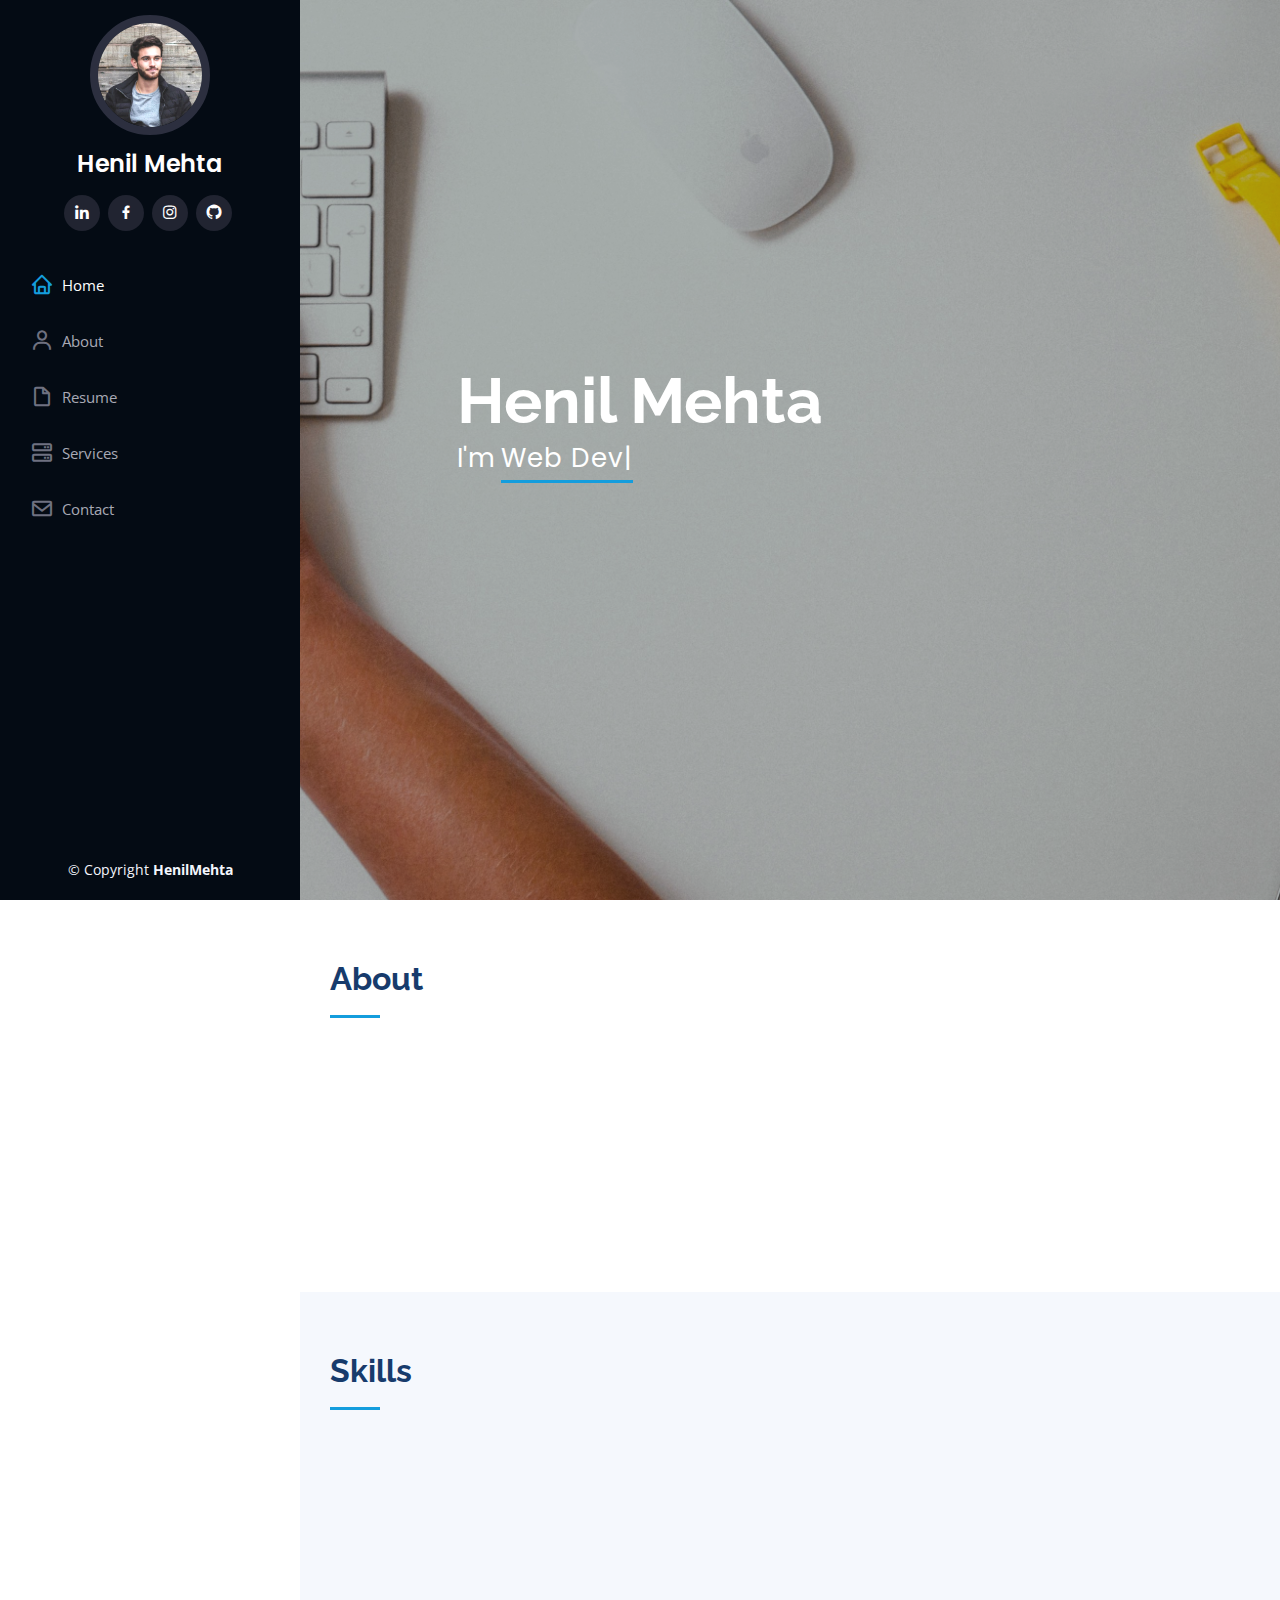
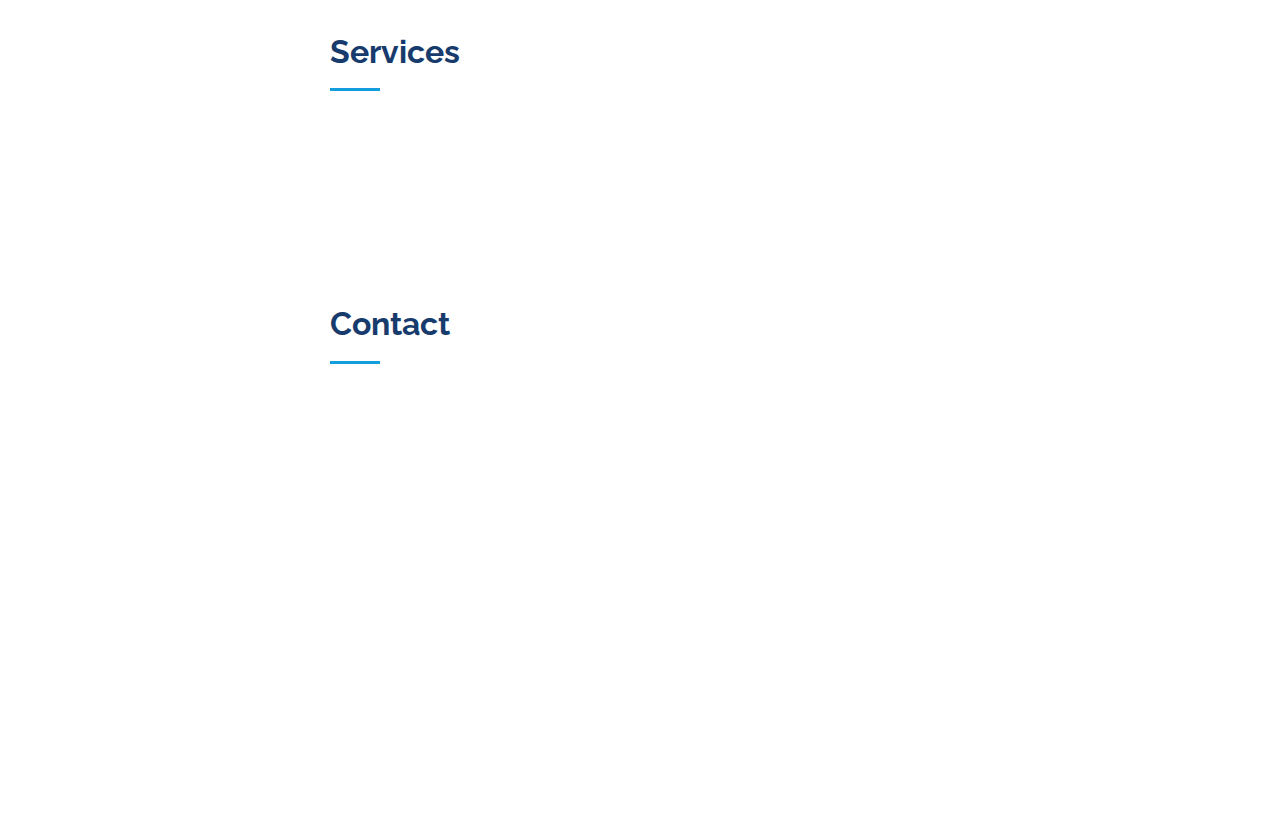
<file: index.html>
<!DOCTYPE html>
<html lang="en">

<head>
  <meta charset="utf-8">
  <meta content="width=device-width, initial-scale=1.0" name="viewport">

  <title>Henil Portfolio</title>
  <meta content="" name="description">
  <meta content="" name="keywords">

  <!-- Favicons -->
  <link href="assets/img/favicon.png" rel="icon">
  <link href="assets/img/apple-touch-icon.png" rel="apple-touch-icon">

  <!-- Google Fonts -->
  <link href="https://fonts.googleapis.com/css?family=Open+Sans:300,300i,400,400i,600,600i,700,700i|Raleway:300,300i,400,400i,500,500i,600,600i,700,700i|Poppins:300,300i,400,400i,500,500i,600,600i,700,700i" rel="stylesheet">

  <!-- Vendor CSS Files -->
  <link href="assets/vendor/aos/aos.css" rel="stylesheet">
  <link href="assets/vendor/bootstrap/css/bootstrap.min.css" rel="stylesheet">
  <link href="assets/vendor/bootstrap-icons/bootstrap-icons.css" rel="stylesheet">
  <link href="assets/vendor/boxicons/css/boxicons.min.css" rel="stylesheet">
  <link href="assets/vendor/glightbox/css/glightbox.min.css" rel="stylesheet">
  <link href="assets/vendor/swiper/swiper-bundle.min.css" rel="stylesheet">

  <!-- Template Main CSS File -->
  <link href="assets/css/style.css" rel="stylesheet">

</head>

<body>

  <!-- ======= Mobile nav toggle button ======= -->
  <i class="bi bi-list mobile-nav-toggle d-xl-none"></i>

  <!-- ======= Header ======= -->
  <header id="header">
    <div class="d-flex flex-column">

      <div class="profile">
        <img src="assets/img/profile-img.jpg" alt="" class="img-fluid rounded-circle">
        <h1 class="text-light"><a href="index.html">Henil Mehta</a></h1>
        <div class="social-links mt-3 text-center">
          <a href="https://www.linkedin.com/in/henil-mehta-63ab06256?utm_source=share&utm_campaign=share_via&utm_content=profile&utm_medium=android_app" class="twitter"><i class="bx bxl-linkedin"></i></a>
          <a href="https://www.facebook.com/permalink.php?story_fbid=pfbid0zYm7WnLJxuKzDAGWfai3EgJFTbxpmo1c9wgiQ1UhANWWCCb4hGRfzmG9ApjAAi3ul&id=100069617181803" class="facebook"><i class="bx bxl-facebook"></i></a>
          <a href="https://www.instagram.com/henillmehta?igsh=MWo3dXd5aDJ4aWljYw==" class="instagram"><i class="bx bxl-instagram"></i></a>
          <a href="https://github.com/henixmehta" class="google-plus"><i class="bx bxl-github"></i></a>
        </div>
      </div>

      <nav id="navbar" class="nav-menu navbar">
        <ul>
          <li><a href="#hero" class="nav-link scrollto active"><i class="bx bx-home"></i> <span>Home</span></a></li>
          <li><a href="#about" class="nav-link scrollto"><i class="bx bx-user"></i> <span>About</span></a></li>
          <li><a href="#resume" class="nav-link scrollto"><i class="bx bx-file-blank"></i> <span>Resume</span></a></li>
          <li><a href="#services" class="nav-link scrollto"><i class="bx bx-server"></i> <span>Services</span></a></li>
          <li><a href="#contact" class="nav-link scrollto"><i class="bx bx-envelope"></i> <span>Contact</span></a></li>
        </ul>
      </nav><!-- .nav-menu -->
    </div>
  </header><!-- End Header -->

  <!-- ======= Hero Section ======= -->
  <section id="hero" class="d-flex flex-column justify-content-center align-items-center">
    <div class="hero-container" data-aos="fade-in">
      <h1>Henil Mehta</h1>
      <p>I'm <span class="typed" data-typed-items="Web Developer,Backend Developer "></span></p>
    </div>
  </section><!-- End Hero -->

  <main id="main">

    <!-- ======= About Section ======= -->
    <section id="about" class="about">
      <div class="container">

        <div class="section-title">
          <h2>About</h2>
        </div>

        <div class="row">
          <div class="col-lg-4" data-aos="fade-right">
            <img src="assets/img/p1.jpg" class="img-fluid" alt="">
          </div>
          <div class="col-lg-8 pt-4 pt-lg-0 content" data-aos="fade-left">
            <h3>Backend Developer &amp; Web Developer.</h3>
            <p class="fst-italic">
        
            </p>
            <div class="row">
              <div class="col-lg-6">
                <ul>
                  <li><i class="bi bi-chevron-right"></i> <strong>Birthday:</strong> <span>3 March 2004</span></li>
                  <li><i class="bi bi-chevron-right"></i> <strong>Phone:</strong> <span>+91 97242 91053</span></li>
                  <li><i class="bi bi-chevron-right"></i> <strong>City:</strong> <span>Katargam, surat</span></li>
                </ul>
              </div>
              <div class="col-lg-6">
                <ul>
                  <li><i class="bi bi-chevron-right"></i> <strong>Age:</strong> <span>21</span></li>
                  <li><i class="bi bi-chevron-right"></i> <strong>Degree:</strong> <span>Bachelor</span></li>
                  <li><i class="bi bi-chevron-right"></i> <strong>Email:</strong> <span>henilmehta5@gmail.com
                  </span></li>
                </ul>
              </div>
            </div>
            <p>
            </p>
          </div>
        </div>
      </div>
    </section><!-- End About Section -->

    <!-- ======= Facts Section ======= -->
    <!-- <section id="facts" class="facts">
      <div class="container">

        <div class="section-title">
          <h2>Facts</h2>
          <p>Magnam dolores commodi suscipit. Necessitatibus eius consequatur ex aliquid fuga eum quidem. Sit sint consectetur velit. Quisquam quos quisquam cupiditate. Et nemo qui impedit suscipit alias ea. Quia fugiat sit in iste officiis commodi quidem hic quas.</p>
        </div>

        <div class="row no-gutters">

          <div class="col-lg-3 col-md-6 d-md-flex align-items-md-stretch" data-aos="fade-up">
            <div class="count-box">
              <i class="bi bi-emoji-smile"></i>
              <span data-purecounter-start="0" data-purecounter-end="232" data-purecounter-duration="1" class="purecounter"></span>
              <p><strong>Happy Clients</strong> consequuntur quae</p>
            </div>
          </div>

          <div class="col-lg-3 col-md-6 d-md-flex align-items-md-stretch" data-aos="fade-up" data-aos-delay="100">
            <div class="count-box">
              <i class="bi bi-journal-richtext"></i>
              <span data-purecounter-start="0" data-purecounter-end="521" data-purecounter-duration="1" class="purecounter"></span>
              <p><strong>Projects</strong> adipisci atque cum quia aut</p>
            </div>
          </div>

          <div class="col-lg-3 col-md-6 d-md-flex align-items-md-stretch" data-aos="fade-up" data-aos-delay="200">
            <div class="count-box">
              <i class="bi bi-headset"></i>
              <span data-purecounter-start="0" data-purecounter-end="1453" data-purecounter-duration="1" class="purecounter"></span>
              <p><strong>Hours Of Support</strong> aut commodi quaerat</p>
            </div>
          </div>

          <div class="col-lg-3 col-md-6 d-md-flex align-items-md-stretch" data-aos="fade-up" data-aos-delay="300">
            <div class="count-box">
              <i class="bi bi-people"></i>
              <span data-purecounter-start="0" data-purecounter-end="32" data-purecounter-duration="1" class="purecounter"></span>
              <p><strong>Hard Workers</strong> rerum asperiores dolor</p>
            </div>
          </div>

        </div>

      </div>
    </section>End Facts Section -->

    <!-- ======= Skills Section ======= -->
    <section id="skills" class="skills section-bg">
      <div class="container">

        <div class="section-title">
          <h2>Skills</h2>
          <p></p>
        </div>

        <div class="row skills-content">

          <div class="col-lg-6" data-aos="fade-up">

            <div class="progress">
              <span class="skill">HTML <i class="val">100%</i></span>
              <div class="progress-bar-wrap">
                <div class="progress-bar" role="progressbar" aria-valuenow="100" aria-valuemin="0" aria-valuemax="100"></div>
              </div>
            </div>

            <div class="progress">
              <span class="skill">CSS <i class="val">90%</i></span>
              <div class="progress-bar-wrap">
                <div class="progress-bar" role="progressbar" aria-valuenow="90" aria-valuemin="0" aria-valuemax="100"></div>
              </div>
            </div>

            <div class="progress">
              <span class="skill">JavaScript <i class="val">75%</i></span>
              <div class="progress-bar-wrap">
                <div class="progress-bar" role="progressbar" aria-valuenow="75" aria-valuemin="0" aria-valuemax="100"></div>
              </div>
            </div>
          </div>

          <div class="col-lg-6" data-aos="fade-up" data-aos-delay="100">

            <div class="progress">
              <span class="skill">PHP <i class="val">80%</i></span>
              <div class="progress-bar-wrap">
                <div class="progress-bar" role="progressbar" aria-valuenow="80" aria-valuemin="0" aria-valuemax="100"></div>
              </div>
            </div>

            <div class="progress">
              <span class="skill">Laravel <i class="val">90%</i></span>
              <div class="progress-bar-wrap">
                <div class="progress-bar" role="progressbar" aria-valuenow="90" aria-valuemin="0" aria-valuemax="100"></div>
              </div>
            </div>
        </div>
      </div>
    </section>
    <!-- End Skills Section -->

    <!-- ======= Resume Section ======= -->
    <section id="resume" class="resume">
      <div class="container">

        <div class="section-title">
          <h2>Resume</h2>
        </div>

        <div class="row">
          <div class="col-lg-6" data-aos="fade-up">
            <h3 class="resume-title">Sumary</h3>
            <div class="resume-item pb-0">
              <h4>Henil Mehta</h4>
              <p></p>
              <ul>
                <li>Katargam, surat</li>
                <li>(972) 429-1053  </li>
                <li>henilmehta5@gmail.com</li>
              </ul>
            </div>

            <h3 class="resume-title">Education</h3>
              <div class="resume-item">
              <h4>Bachelor of Computer Applications</h4>
              <h6>Chaganbhai Balabhai Patel Computer College</h6>
              <h5>June-2021 April 2024</h5>
              <p><em>SGPA : 8.26</em></p>
              <p></p>
            </div>

            <h3 class="resume-title">Languages</h3>
              <div class="resume-item">
              <ul>
                <li>HTML</li>
                <li>CSS</li>
                <li>JAVASCRIPT</li>
                <li>PHP</li>
              </ul>
            </div>

            <h3 class="resume-title">Frameworks</h3>
              <div class="resume-item">
              <ul>
                <li>Laravel</li>       
              </ul>
            </div>

            <h3 class="resume-title">Tools</h3>
              <div class="resume-item">
                <li>Powerpoint</li>
                <li>Excel</li>
                <li>MySQL</li>
                <li>SQLite</li>
                <li>Postman</li>
            </div>

            <h3 class="resume-title">Platforms</h3>
              <div class="resume-item">
                <ul>
                  <li>Visual Studio Code</li>
                </ul>
            </div>

            <h3 class="resume-title">Soft Skills</h3>
              <div class="resume-item">
                <ul>
                  <li>Backend Developer</li>
                  <li>API Development</li>
                  <li>People Management</li>
                </ul>
            </div>

          </div>
          <div class="col-lg-6" data-aos="fade-up" data-aos-delay="100">
            <h3 class="resume-title">Work Experience</h3>
            <div class="resume-item">
              <h4>BACKEND DEVELOPER INTERN</h4>
              <h5>December-2023 to March-2024</h5>
              <ul>
                <li><b>Backend and API Developer (Laravel) </b></li>
                  <ul>
                    <li>Proficiently designed and implemented robust APIs, ensuring 
                  seamless communication between front-end interfaces and server-side logic.
                    </li>
                  </ul>

                  <li><b>Expertise in Laravel </b></li>
                  <ul>
                    <li>Developed RESTful APIs, managed databases, and optimized performance for 
                      web applications.
                    </li>
                  </ul>

                  <li><b>Collaborated with cross-functional teams </b></li>
                  <ul>
                    <li>Worked closely with front-end developers, QA engineers, 
                      and project managers to deliver high-quality software solutions.
                    </li>
                  </ul>

                  <li><b>Contributed to end-to-end software development </b></li>
                  <ul>
                    <li>From API design to deployment, I played a pivotal 
                      role in creating efficient and reliable systems.
                    </li>
                  </ul>
              </ul>

            </div>
            <div class="resume-item">
              <h4>Projects</h4>
              <ul>
                <b>NEXAWALLS</b>
                <li>Backend Developer & API Developer</li>
                <ul>
                  <li>Achieved 95% accuracy rate in backend by developing</li>
                  <li>Manage data integrity by handling missing values, encoding categorical values, and enhancing quality by 
                    33%</li>
                  <li>manage databases, ensuring efficient data storage and retrieval</li>
                </ul>
              </ul> 

              <ul>
                <b>Digital-Poster</b>
                <li>Backend Developer & API Developer</li>
                <ul>
                  <li>Manage backend, Admin side manager and API development.</li>
                </ul>
              </ul> 

              <ul>
                <b>TRCH COMPNEY|ERP SYSTEM (Employee management system) (Collage Project)</b>
                <li>Backend Developer</li>
                <ul>
                  <li>Achieved accuracy in backend developing </li>
                  <li>manage databases, ensuring efficient data storage and retrieval</li>
                  <li>Manage data integrity by handling missing values and enhancing quality</li>
                  <li>Manage Admin-side, Employee, Team-manager in backend</li>
                </ul>
              </ul> 

            </div>
          </div>
        </div>

      </div>
    </section><!-- End Resume Section -->

    <!-- ======= Portfolio Section ======= -->
    <!-- <section id="portfolio" class="portfolio section-bg">
      <div class="container">

        <div class="section-title">
          <h2>Portfolio</h2>
          <p>Magnam dolores commodi suscipit. Necessitatibus eius consequatur ex aliquid fuga eum quidem. Sit sint consectetur velit. Quisquam quos quisquam cupiditate. Et nemo qui impedit suscipit alias ea. Quia fugiat sit in iste officiis commodi quidem hic quas.</p>
        </div>

        <div class="row" data-aos="fade-up">
          <div class="col-lg-12 d-flex justify-content-center">
            <ul id="portfolio-flters">
              <li data-filter="*" class="filter-active">All</li>
              <li data-filter=".filter-app">App</li>
              <li data-filter=".filter-card">Card</li>
              <li data-filter=".filter-web">Web</li>
            </ul>
          </div>
        </div>

        <div class="row portfolio-container" data-aos="fade-up" data-aos-delay="100">

          <div class="col-lg-4 col-md-6 portfolio-item filter-app">
            <div class="portfolio-wrap">
              <img src="assets/img/portfolio/portfolio-1.jpg" class="img-fluid" alt="">
              <div class="portfolio-links">
                <a href="assets/img/portfolio/portfolio-1.jpg" data-gallery="portfolioGallery" class="portfolio-lightbox" title="App 1"><i class="bx bx-plus"></i></a>
                <a href="portfolio-details.html" title="More Details"><i class="bx bx-link"></i></a>
              </div>
            </div>
          </div>

          <div class="col-lg-4 col-md-6 portfolio-item filter-web">
            <div class="portfolio-wrap">
              <img src="assets/img/portfolio/portfolio-2.jpg" class="img-fluid" alt="">
              <div class="portfolio-links">
                <a href="assets/img/portfolio/portfolio-2.jpg" data-gallery="portfolioGallery" class="portfolio-lightbox" title="Web 3"><i class="bx bx-plus"></i></a>
                <a href="portfolio-details.html" title="More Details"><i class="bx bx-link"></i></a>
              </div>
            </div>
          </div>

          <div class="col-lg-4 col-md-6 portfolio-item filter-app">
            <div class="portfolio-wrap">
              <img src="assets/img/portfolio/portfolio-3.jpg" class="img-fluid" alt="">
              <div class="portfolio-links">
                <a href="assets/img/portfolio/portfolio-3.jpg" data-gallery="portfolioGallery" class="portfolio-lightbox" title="App 2"><i class="bx bx-plus"></i></a>
                <a href="portfolio-details.html" title="More Details"><i class="bx bx-link"></i></a>
              </div>
            </div>
          </div>

          <div class="col-lg-4 col-md-6 portfolio-item filter-card">
            <div class="portfolio-wrap">
              <img src="assets/img/portfolio/portfolio-4.jpg" class="img-fluid" alt="">
              <div class="portfolio-links">
                <a href="assets/img/portfolio/portfolio-4.jpg" data-gallery="portfolioGallery" class="portfolio-lightbox" title="Card 2"><i class="bx bx-plus"></i></a>
                <a href="portfolio-details.html" title="More Details"><i class="bx bx-link"></i></a>
              </div>
            </div>
          </div>

          <div class="col-lg-4 col-md-6 portfolio-item filter-web">
            <div class="portfolio-wrap">
              <img src="assets/img/portfolio/portfolio-5.jpg" class="img-fluid" alt="">
              <div class="portfolio-links">
                <a href="assets/img/portfolio/portfolio-5.jpg" data-gallery="portfolioGallery" class="portfolio-lightbox" title="Web 2"><i class="bx bx-plus"></i></a>
                <a href="portfolio-details.html" title="More Details"><i class="bx bx-link"></i></a>
              </div>
            </div>
          </div>

          <div class="col-lg-4 col-md-6 portfolio-item filter-app">
            <div class="portfolio-wrap">
              <img src="assets/img/portfolio/portfolio-6.jpg" class="img-fluid" alt="">
              <div class="portfolio-links">
                <a href="assets/img/portfolio/portfolio-6.jpg" data-gallery="portfolioGallery" class="portfolio-lightbox" title="App 3"><i class="bx bx-plus"></i></a>
                <a href="portfolio-details.html" title="More Details"><i class="bx bx-link"></i></a>
              </div>
            </div>
          </div>

          <div class="col-lg-4 col-md-6 portfolio-item filter-card">
            <div class="portfolio-wrap">
              <img src="assets/img/portfolio/portfolio-7.jpg" class="img-fluid" alt="">
              <div class="portfolio-links">
                <a href="assets/img/portfolio/portfolio-7.jpg" data-gallery="portfolioGallery" class="portfolio-lightbox" title="Card 1"><i class="bx bx-plus"></i></a>
                <a href="portfolio-details.html" title="More Details"><i class="bx bx-link"></i></a>
              </div>
            </div>
          </div>

          <div class="col-lg-4 col-md-6 portfolio-item filter-card">
            <div class="portfolio-wrap">
              <img src="assets/img/portfolio/portfolio-8.jpg" class="img-fluid" alt="">
              <div class="portfolio-links">
                <a href="assets/img/portfolio/portfolio-8.jpg" data-gallery="portfolioGallery" class="portfolio-lightbox" title="Card 3"><i class="bx bx-plus"></i></a>
                <a href="portfolio-details.html" title="More Details"><i class="bx bx-link"></i></a>
              </div>
            </div>
          </div>

          <div class="col-lg-4 col-md-6 portfolio-item filter-web">
            <div class="portfolio-wrap">
              <img src="assets/img/portfolio/portfolio-9.jpg" class="img-fluid" alt="">
              <div class="portfolio-links">
                <a href="assets/img/portfolio/portfolio-9.jpg" data-gallery="portfolioGallery" class="portfolio-lightbox" title="Web 3"><i class="bx bx-plus"></i></a>
                <a href="portfolio-details.html" title="More Details"><i class="bx bx-link"></i></a>
              </div>
            </div>
          </div>

        </div>

      </div>
    </section>End Portfolio Section -->

    <!-- ======= Services Section ======= -->
    <section id="services" class="services">
      <div class="container">

        <div class="section-title">
          <h2>Services</h2>
          <p></p>
        </div>

        <div class="row">
          <div class="col-lg-4 col-md-6 icon-box" data-aos="fade-up">
            <div class="icon"><i class="bi bi-briefcase"></i></div>
            <h4 class="title">Web Developer </h4>
          </div>
          <div class="col-lg-4 col-md-6 icon-box" data-aos="fade-up" data-aos-delay="100">
            <div class="icon"><i class="bi bi-card-checklist"></i></div>
            <h4 class="title">API Developer</h4>
          </div>
          <!-- <div class="col-lg-4 col-md-6 icon-box" data-aos="fade-up" data-aos-delay="200">
            <div class="icon"><i class="bi bi-bar-chart"></i></div>
            <h4 class="title"><a href="">Sed ut perspiciatis</a></h4>
            <p class="description">Duis aute irure dolor in reprehenderit in voluptate velit esse cillum dolore eu fugiat nulla pariatur</p>
          </div>
          <div class="col-lg-4 col-md-6 icon-box" data-aos="fade-up" data-aos-delay="300">
            <div class="icon"><i class="bi bi-binoculars"></i></div>
            <h4 class="title"><a href="">Magni Dolores</a></h4>
            <p class="description">Excepteur sint occaecat cupidatat non proident, sunt in culpa qui officia deserunt mollit anim id est laborum</p>
          </div>
          <div class="col-lg-4 col-md-6 icon-box" data-aos="fade-up" data-aos-delay="400">
            <div class="icon"><i class="bi bi-brightness-high"></i></div>
            <h4 class="title"><a href="">Nemo Enim</a></h4>
            <p class="description">At vero eos et accusamus et iusto odio dignissimos ducimus qui blanditiis praesentium voluptatum deleniti atque</p>
          </div>
          <div class="col-lg-4 col-md-6 icon-box" data-aos="fade-up" data-aos-delay="500">
            <div class="icon"><i class="bi bi-calendar4-week"></i></div>
            <h4 class="title"><a href="">Eiusmod Tempor</a></h4>
            <p class="description">Et harum quidem rerum facilis est et expedita distinctio. Nam libero tempore, cum soluta nobis est eligendi</p>
          </div> -->
        </div>

      </div>
    </section><!-- End Services Section -->

    <!-- ======= Testimonials Section ======= -->
    <!-- <section id="testimonials" class="testimonials section-bg">
      <div class="container">

        <div class="section-title">
          <h2>Testimonials</h2>
          <p>Magnam dolores commodi suscipit. Necessitatibus eius consequatur ex aliquid fuga eum quidem. Sit sint consectetur velit. Quisquam quos quisquam cupiditate. Et nemo qui impedit suscipit alias ea. Quia fugiat sit in iste officiis commodi quidem hic quas.</p>
        </div>

        <div class="testimonials-slider swiper" data-aos="fade-up" data-aos-delay="100">
          <div class="swiper-wrapper">

            <div class="swiper-slide">
              <div class="testimonial-item" data-aos="fade-up">
                <p>
                  <i class="bx bxs-quote-alt-left quote-icon-left"></i>
                  Proin iaculis purus consequat sem cure digni ssim donec porttitora entum suscipit rhoncus. Accusantium quam, ultricies eget id, aliquam eget nibh et. Maecen aliquam, risus at semper.
                  <i class="bx bxs-quote-alt-right quote-icon-right"></i>
                </p>
                <img src="assets/img/testimonials/testimonials-1.jpg" class="testimonial-img" alt="">
                <h3>Saul Goodman</h3>
                <h4>Ceo &amp; Founder</h4>
              </div>
            </div> 

            <div class="swiper-slide">
              <div class="testimonial-item" data-aos="fade-up" data-aos-delay="100">
                <p>
                  <i class="bx bxs-quote-alt-left quote-icon-left"></i>
                  Export tempor illum tamen malis malis eram quae irure esse labore quem cillum quid cillum eram malis quorum velit fore eram velit sunt aliqua noster fugiat irure amet legam anim culpa.
                  <i class="bx bxs-quote-alt-right quote-icon-right"></i>
                </p>
                <img src="assets/img/testimonials/testimonials-2.jpg" class="testimonial-img" alt="">
                <h3>Sara Wilsson</h3>
                <h4>Designer</h4>
              </div>
            </div>

            <div class="swiper-slide">
              <div class="testimonial-item" data-aos="fade-up" data-aos-delay="200">
                <p>
                  <i class="bx bxs-quote-alt-left quote-icon-left"></i>
                  Enim nisi quem export duis labore cillum quae magna enim sint quorum nulla quem veniam duis minim tempor labore quem eram duis noster aute amet eram fore quis sint minim.
                  <i class="bx bxs-quote-alt-right quote-icon-right"></i>
                </p>
                <img src="assets/img/testimonials/testimonials-3.jpg" class="testimonial-img" alt="">
                <h3>Jena Karlis</h3>
                <h4>Store Owner</h4>
              </div>
            </div>

            <div class="swiper-slide">
              <div class="testimonial-item" data-aos="fade-up" data-aos-delay="300">
                <p>
                  <i class="bx bxs-quote-alt-left quote-icon-left"></i>
                  Fugiat enim eram quae cillum dolore dolor amet nulla culpa multos export minim fugiat minim velit minim dolor enim duis veniam ipsum anim magna sunt elit fore quem dolore labore illum veniam.
                  <i class="bx bxs-quote-alt-right quote-icon-right"></i>
                </p>
                <img src="assets/img/testimonials/testimonials-4.jpg" class="testimonial-img" alt="">
                <h3>Matt Brandon</h3>
                <h4>Freelancer</h4>
              </div>
            </div>

            <div class="swiper-slide">
              <div class="testimonial-item" data-aos="fade-up" data-aos-delay="400">
                <p>
                  <i class="bx bxs-quote-alt-left quote-icon-left"></i>
                  Quis quorum aliqua sint quem legam fore sunt eram irure aliqua veniam tempor noster veniam enim culpa labore duis sunt culpa nulla illum cillum fugiat legam esse veniam culpa fore nisi cillum quid.
                  <i class="bx bxs-quote-alt-right quote-icon-right"></i>
                </p>
                <img src="assets/img/testimonials/testimonials-5.jpg" class="testimonial-img" alt="">
                <h3>John Larson</h3>
                <h4>Entrepreneur</h4>
              </div>
            </div>

          </div>
          <div class="swiper-pagination"></div>
        </div>

      </div>
    </section>-->

    <!-- ======= Contact Section ======= -->
    <section id="contact" class="contact">
      <div class="container">

        <div class="section-title">
          <h2>Contact</h2>
         <p></p>
        </div>

        <div class="row" data-aos="fade-in">
          <div class="col-lg-6 d-flex align-items-stretch">
            <div class="info">
              <div class="address">
                <i class="bi bi-geo-alt"></i>
                <h4>Location:</h4>
                <p>Katargam, surat</p>
              </div>

              <div class="email">
                <i class="bi bi-envelope"></i>
                <h4>Email:</h4>
                <p>henilmehta5@gmail.com</p>
              </div>

              <div class="phone">
                <i class="bi bi-phone"></i>
                <h4>Call:</h4>
                <p>+91 97242 91053</p>
              </div>

              <!-- <iframe src="https://www.google.com/maps/embed?pb=!1m14!1m8!1m3!1d12097.433213460943!2d-74.0062269!3d40.7101282!3m2!1i1024!2i768!4f13.1!3m3!1m2!1s0x0%3A0xb89d1fe6bc499443!2sDowntown+Conference+Center!5e0!3m2!1smk!2sbg!4v1539943755621" frameborder="0" style="border:0; width: 100%; height: 290px;" allowfullscreen></iframe> -->
            </div>

          </div>

          <!-- <div class="col-lg-7 mt-5 mt-lg-0 d-flex align-items-stretch">
            <form action="forms/contact.php" method="post" role="form" class="php-email-form">
              <div class="row">
                <div class="form-group col-md-6">
                  <label for="name">Your Name</label>
                  <input type="text" name="name" class="form-control" id="name" required>
                </div>
                <div class="form-group col-md-6">
                  <label for="name">Your Email</label>
                  <input type="email" class="form-control" name="email" id="email" required>
                </div>
              </div>
              <div class="form-group">
                <label for="name">Subject</label>
                <input type="text" class="form-control" name="subject" id="subject" required>
              </div>
              <div class="form-group">
                <label for="name">Message</label>
                <textarea class="form-control" name="message" rows="10" required></textarea>
              </div>
              <div class="my-3">
                <div class="loading">Loading</div>
                <div class="error-message"></div>
                <div class="sent-message">Your message has been sent. Thank you!</div>
              </div>
              <div class="text-center"><button type="submit">Send Message</button></div>
            </form>
          </div>

        </div>

      </div>
    </section>End Contact Section -->

  </main><!-- End #main -->

  <!-- ======= Footer ======= -->
  <footer id="footer">
    <div class="container">
      <div class="copyright">
        &copy; Copyright <strong><span>HenilMehta</span></strong>
      </div>
      <div class="credits">
        <!-- Designed by <a href="https://bootstrapmade.com/">BootstrapMade</a> -->
      </div>
    </div>
  </footer><!-- End  Footer -->

  <a href="#" class="back-to-top d-flex align-items-center justify-content-center"><i class="bi bi-arrow-up-short"></i></a>

  <!-- Vendor JS Files -->
  <script src="assets/vendor/purecounter/purecounter_vanilla.js"></script>
  <script src="assets/vendor/aos/aos.js"></script>
  <script src="assets/vendor/bootstrap/js/bootstrap.bundle.min.js"></script>
  <script src="assets/vendor/glightbox/js/glightbox.min.js"></script>
  <script src="assets/vendor/isotope-layout/isotope.pkgd.min.js"></script>
  <script src="assets/vendor/swiper/swiper-bundle.min.js"></script>
  <script src="assets/vendor/typed.js/typed.umd.js"></script>
  <script src="assets/vendor/waypoints/noframework.waypoints.js"></script>
  <script src="assets/vendor/php-email-form/validate.js"></script>

  <!-- Template Main JS File -->
  <script src="assets/js/main.js"></script>

</body>

</html>
</file>
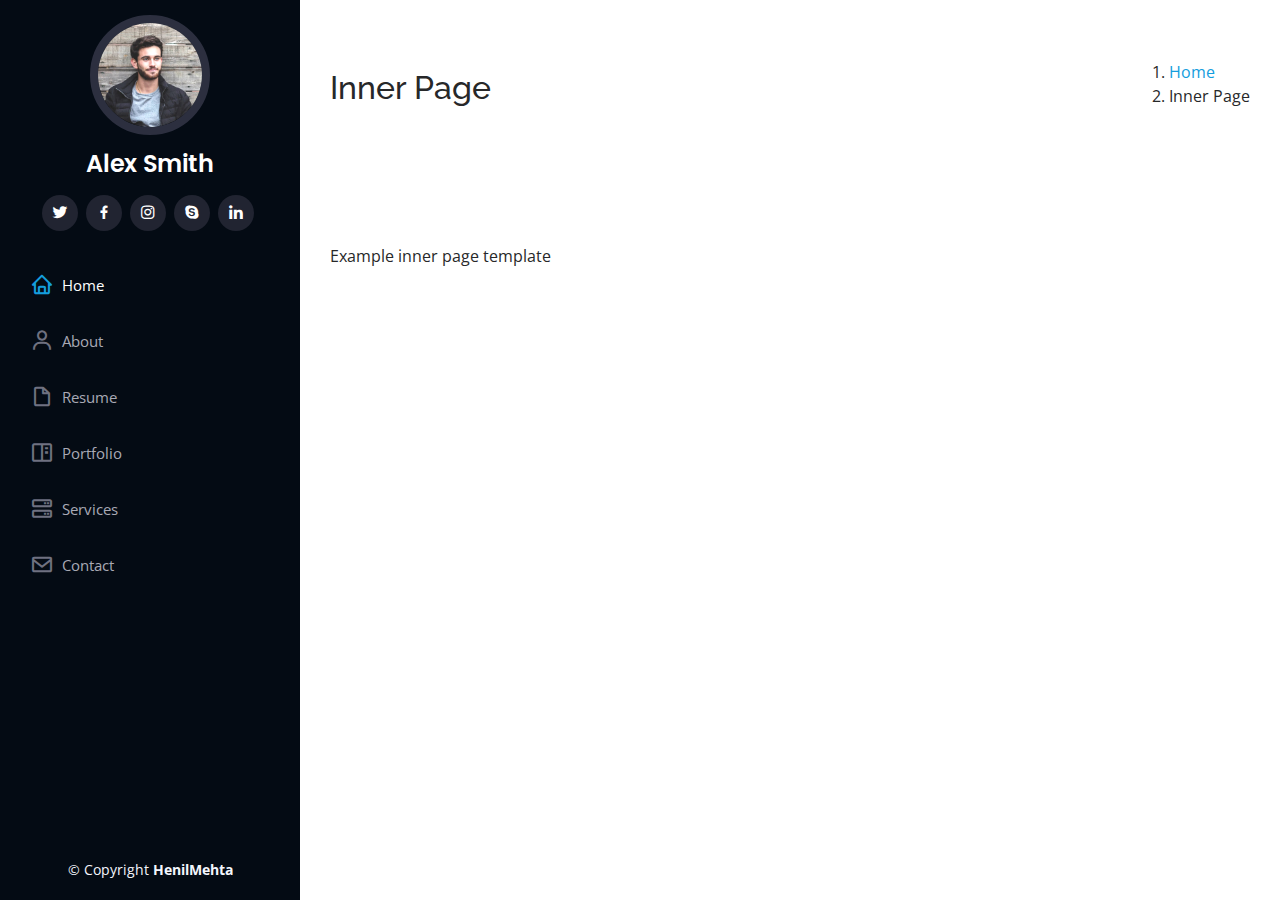
<file: inner-page.html>
<!DOCTYPE html>
<html lang="en">

<head>
  <meta charset="utf-8">
  <meta content="width=device-width, initial-scale=1.0" name="viewport">

  <title>Inner Page - iPortfolio Bootstrap Template</title>
  <meta content="" name="description">
  <meta content="" name="keywords">

  <!-- Favicons -->
  <link href="assets/img/favicon.png" rel="icon">
  <link href="assets/img/apple-touch-icon.png" rel="apple-touch-icon">

  <!-- Google Fonts -->
  <link href="https://fonts.googleapis.com/css?family=Open+Sans:300,300i,400,400i,600,600i,700,700i|Raleway:300,300i,400,400i,500,500i,600,600i,700,700i|Poppins:300,300i,400,400i,500,500i,600,600i,700,700i" rel="stylesheet">

  <!-- Vendor CSS Files -->
  <link href="assets/vendor/aos/aos.css" rel="stylesheet">
  <link href="assets/vendor/bootstrap/css/bootstrap.min.css" rel="stylesheet">
  <link href="assets/vendor/bootstrap-icons/bootstrap-icons.css" rel="stylesheet">
  <link href="assets/vendor/boxicons/css/boxicons.min.css" rel="stylesheet">
  <link href="assets/vendor/glightbox/css/glightbox.min.css" rel="stylesheet">
  <link href="assets/vendor/swiper/swiper-bundle.min.css" rel="stylesheet">

  <!-- Template Main CSS File -->
  <link href="assets/css/style.css" rel="stylesheet">

  <!-- =======================================================
  * Template Name: iPortfolio
  * Template URL: https://bootstrapmade.com/iportfolio-bootstrap-portfolio-websites-template/
  * Updated: Mar 17 2024 with Bootstrap v5.3.3
  * Author: BootstrapMade.com
  * License: https://bootstrapmade.com/license/
  ======================================================== -->
</head>

<body>

  <!-- ======= Mobile nav toggle button ======= -->
  <i class="bi bi-list mobile-nav-toggle d-xl-none"></i>

  <!-- ======= Header ======= -->
  <header id="header">
    <div class="d-flex flex-column">

      <div class="profile">
        <img src="assets/img/profile-img.jpg" alt="" class="img-fluid rounded-circle">
        <h1 class="text-light"><a href="index.html">Alex Smith</a></h1>
        <div class="social-links mt-3 text-center">
          <a href="#" class="twitter"><i class="bx bxl-twitter"></i></a>
          <a href="#" class="facebook"><i class="bx bxl-facebook"></i></a>
          <a href="#" class="instagram"><i class="bx bxl-instagram"></i></a>
          <a href="#" class="google-plus"><i class="bx bxl-skype"></i></a>
          <a href="#" class="linkedin"><i class="bx bxl-linkedin"></i></a>
        </div>
      </div>

      <nav id="navbar" class="nav-menu navbar">
        <ul>
          <li><a href="#hero" class="nav-link scrollto active"><i class="bx bx-home"></i> <span>Home</span></a></li>
          <li><a href="#about" class="nav-link scrollto"><i class="bx bx-user"></i> <span>About</span></a></li>
          <li><a href="#resume" class="nav-link scrollto"><i class="bx bx-file-blank"></i> <span>Resume</span></a></li>
          <li><a href="#portfolio" class="nav-link scrollto"><i class="bx bx-book-content"></i> <span>Portfolio</span></a></li>
          <li><a href="#services" class="nav-link scrollto"><i class="bx bx-server"></i> <span>Services</span></a></li>
          <li><a href="#contact" class="nav-link scrollto"><i class="bx bx-envelope"></i> <span>Contact</span></a></li>
        </ul>
      </nav><!-- .nav-menu -->
    </div>
  </header><!-- End Header -->

  <main id="main">

    <!-- ======= Breadcrumbs ======= -->
    <section class="breadcrumbs">
      <div class="container">

        <div class="d-flex justify-content-between align-items-center">
          <h2>Inner Page</h2>
          <ol>
            <li><a href="index.html">Home</a></li>
            <li>Inner Page</li>
          </ol>
        </div>

      </div>
    </section><!-- End Breadcrumbs -->

    <section class="inner-page">
      <div class="container">
        <p>
          Example inner page template
        </p>
      </div>
    </section>

  </main><!-- End #main -->

  <!-- ======= Footer ======= -->
  <footer id="footer">
    <div class="container">
      <div class="copyright">
        &copy; Copyright <strong><span>HenilMehta</span></strong>
      </div>
      <div class="credits">
        <!-- Designed by <a href="https://bootstrapmade.com/">BootstrapMade</a> -->
      </div>
    </div>
  </footer><!-- End  Footer -->

  <a href="#" class="back-to-top d-flex align-items-center justify-content-center"><i class="bi bi-arrow-up-short"></i></a>

  <!-- Vendor JS Files -->
  <script src="assets/vendor/purecounter/purecounter_vanilla.js"></script>
  <script src="assets/vendor/aos/aos.js"></script>
  <script src="assets/vendor/bootstrap/js/bootstrap.bundle.min.js"></script>
  <script src="assets/vendor/glightbox/js/glightbox.min.js"></script>
  <script src="assets/vendor/isotope-layout/isotope.pkgd.min.js"></script>
  <script src="assets/vendor/swiper/swiper-bundle.min.js"></script>
  <script src="assets/vendor/typed.js/typed.umd.js"></script>
  <script src="assets/vendor/waypoints/noframework.waypoints.js"></script>
  <script src="assets/vendor/php-email-form/validate.js"></script>

  <!-- Template Main JS File -->
  <script src="assets/js/main.js"></script>

</body>

</html>
</file>
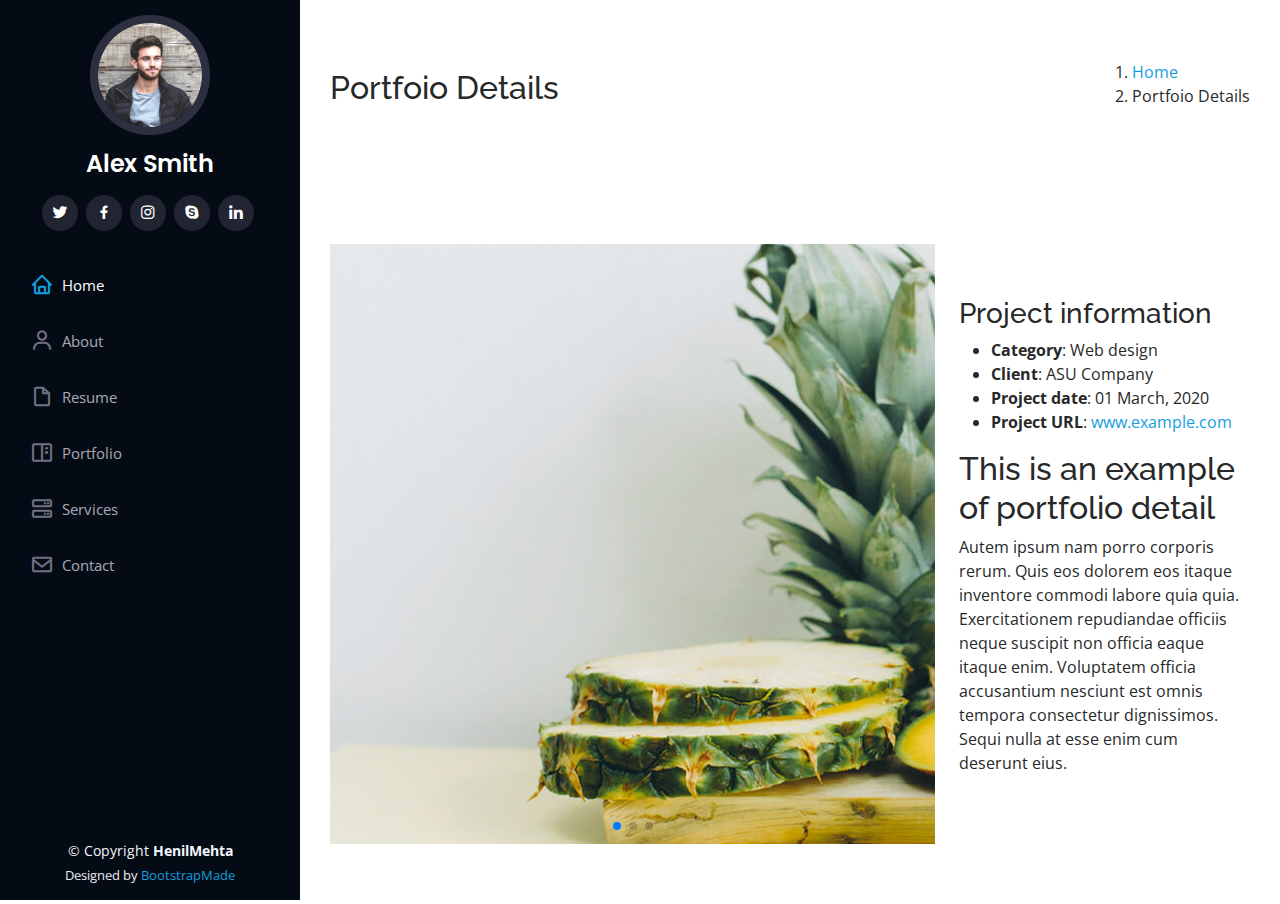
<file: portfolio-details.html>
<!DOCTYPE html>
<html lang="en">

<head>
  <meta charset="utf-8">
  <meta content="width=device-width, initial-scale=1.0" name="viewport">

  <title>Portfolio Details - iPortfolio Bootstrap Template</title>
  <meta content="" name="description">
  <meta content="" name="keywords">

  <!-- Favicons -->
  <link href="assets/img/favicon.png" rel="icon">
  <link href="assets/img/apple-touch-icon.png" rel="apple-touch-icon">

  <!-- Google Fonts -->
  <link href="https://fonts.googleapis.com/css?family=Open+Sans:300,300i,400,400i,600,600i,700,700i|Raleway:300,300i,400,400i,500,500i,600,600i,700,700i|Poppins:300,300i,400,400i,500,500i,600,600i,700,700i" rel="stylesheet">

  <!-- Vendor CSS Files -->
  <link href="assets/vendor/aos/aos.css" rel="stylesheet">
  <link href="assets/vendor/bootstrap/css/bootstrap.min.css" rel="stylesheet">
  <link href="assets/vendor/bootstrap-icons/bootstrap-icons.css" rel="stylesheet">
  <link href="assets/vendor/boxicons/css/boxicons.min.css" rel="stylesheet">
  <link href="assets/vendor/glightbox/css/glightbox.min.css" rel="stylesheet">
  <link href="assets/vendor/swiper/swiper-bundle.min.css" rel="stylesheet">

  <!-- Template Main CSS File -->
  <link href="assets/css/style.css" rel="stylesheet">

  <!-- =======================================================
  * Template Name: iPortfolio
  * Template URL: https://bootstrapmade.com/iportfolio-bootstrap-portfolio-websites-template/
  * Updated: Mar 17 2024 with Bootstrap v5.3.3
  * Author: BootstrapMade.com
  * License: https://bootstrapmade.com/license/
  ======================================================== -->
</head>

<body>

  <!-- ======= Mobile nav toggle button ======= -->
  <i class="bi bi-list mobile-nav-toggle d-xl-none"></i>

  <!-- ======= Header ======= -->
  <header id="header">
    <div class="d-flex flex-column">

      <div class="profile">
        <img src="assets/img/profile-img.jpg" alt="" class="img-fluid rounded-circle">
        <h1 class="text-light"><a href="index.html">Alex Smith</a></h1>
        <div class="social-links mt-3 text-center">
          <a href="#" class="twitter"><i class="bx bxl-twitter"></i></a>
          <a href="#" class="facebook"><i class="bx bxl-facebook"></i></a>
          <a href="#" class="instagram"><i class="bx bxl-instagram"></i></a>
          <a href="#" class="google-plus"><i class="bx bxl-skype"></i></a>
          <a href="#" class="linkedin"><i class="bx bxl-linkedin"></i></a>
        </div>
      </div>

      <nav id="navbar" class="nav-menu navbar">
        <ul>
          <li><a href="#hero" class="nav-link scrollto active"><i class="bx bx-home"></i> <span>Home</span></a></li>
          <li><a href="#about" class="nav-link scrollto"><i class="bx bx-user"></i> <span>About</span></a></li>
          <li><a href="#resume" class="nav-link scrollto"><i class="bx bx-file-blank"></i> <span>Resume</span></a></li>
          <li><a href="#portfolio" class="nav-link scrollto"><i class="bx bx-book-content"></i> <span>Portfolio</span></a></li>
          <li><a href="#services" class="nav-link scrollto"><i class="bx bx-server"></i> <span>Services</span></a></li>
          <li><a href="#contact" class="nav-link scrollto"><i class="bx bx-envelope"></i> <span>Contact</span></a></li>
        </ul>
      </nav><!-- .nav-menu -->
    </div>
  </header><!-- End Header -->

  <main id="main">

    <!-- ======= Breadcrumbs ======= -->
    <section id="breadcrumbs" class="breadcrumbs">
      <div class="container">

        <div class="d-flex justify-content-between align-items-center">
          <h2>Portfoio Details</h2>
          <ol>
            <li><a href="index.html">Home</a></li>
            <li>Portfoio Details</li>
          </ol>
        </div>

      </div>
    </section><!-- End Breadcrumbs -->

    <!-- ======= Portfolio Details Section ======= -->
    <section id="portfolio-details" class="portfolio-details">
      <div class="container">

        <div class="row gy-4">

          <div class="col-lg-8">
            <div class="portfolio-details-slider swiper">
              <div class="swiper-wrapper align-items-center">

                <div class="swiper-slide">
                  <img src="assets/img/portfolio/portfolio-details-1.jpg" alt="">
                </div>

                <div class="swiper-slide">
                  <img src="assets/img/portfolio/portfolio-details-2.jpg" alt="">
                </div>

                <div class="swiper-slide">
                  <img src="assets/img/portfolio/portfolio-details-3.jpg" alt="">
                </div>

              </div>
              <div class="swiper-pagination"></div>
            </div>
          </div>

          <div class="col-lg-4">
            <div class="portfolio-info">
              <h3>Project information</h3>
              <ul>
                <li><strong>Category</strong>: Web design</li>
                <li><strong>Client</strong>: ASU Company</li>
                <li><strong>Project date</strong>: 01 March, 2020</li>
                <li><strong>Project URL</strong>: <a href="#">www.example.com</a></li>
              </ul>
            </div>
            <div class="portfolio-description">
              <h2>This is an example of portfolio detail</h2>
              <p>
                Autem ipsum nam porro corporis rerum. Quis eos dolorem eos itaque inventore commodi labore quia quia. Exercitationem repudiandae officiis neque suscipit non officia eaque itaque enim. Voluptatem officia accusantium nesciunt est omnis tempora consectetur dignissimos. Sequi nulla at esse enim cum deserunt eius.
              </p>
            </div>
          </div>

        </div>

      </div>
    </section><!-- End Portfolio Details Section -->

  </main><!-- End #main -->

  <!-- ======= Footer ======= -->
  <footer id="footer">
    <div class="container">
      <div class="copyright">
        &copy; Copyright <strong><span>HenilMehta</span></strong>
      </div>
      <div class="credits">
        <!-- All the links in the footer should remain intact. -->
        <!-- You can delete the links only if you purchased the pro version. -->
        <!-- Licensing information: https://bootstrapmade.com/license/ -->
        <!-- Purchase the pro version with working PHP/AJAX contact form: https://bootstrapmade.com/iportfolio-bootstrap-portfolio-websites-template/ -->
        Designed by <a href="https://bootstrapmade.com/">BootstrapMade</a>
      </div>
    </div>
  </footer><!-- End  Footer -->

  <a href="#" class="back-to-top d-flex align-items-center justify-content-center"><i class="bi bi-arrow-up-short"></i></a>

  <!-- Vendor JS Files -->
  <script src="assets/vendor/purecounter/purecounter_vanilla.js"></script>
  <script src="assets/vendor/aos/aos.js"></script>
  <script src="assets/vendor/bootstrap/js/bootstrap.bundle.min.js"></script>
  <script src="assets/vendor/glightbox/js/glightbox.min.js"></script>
  <script src="assets/vendor/isotope-layout/isotope.pkgd.min.js"></script>
  <script src="assets/vendor/swiper/swiper-bundle.min.js"></script>
  <script src="assets/vendor/typed.js/typed.umd.js"></script>
  <script src="assets/vendor/waypoints/noframework.waypoints.js"></script>
  <script src="assets/vendor/php-email-form/validate.js"></script>

  <!-- Template Main JS File -->
  <script src="assets/js/main.js"></script>

</body>

</html>
</file>
<file: assets/css/style.css>
/**
* Template Name: iPortfolio
* Template URL: https://bootstrapmade.com/iportfolio-bootstrap-portfolio-websites-template/
* Updated: Mar 17 2024 with Bootstrap v5.3.3
* Author: BootstrapMade.com
* License: https://bootstrapmade.com/license/
*/

/*--------------------------------------------------------------
# General
--------------------------------------------------------------*/
body {
  font-family: "Open Sans", sans-serif;
  color: #272829;
}

a {
  color: #149ddd;
  text-decoration: none;
}

a:hover {
  color: #37b3ed;
  text-decoration: none;
}

h1,
h2,
h3,
h4,
h5,
h6 {
  font-family: "Raleway", sans-serif;
}

/*--------------------------------------------------------------
# Back to top button
--------------------------------------------------------------*/
.back-to-top {
  position: fixed;
  visibility: hidden;
  opacity: 0;
  right: 15px;
  bottom: 15px;
  z-index: 996;
  background: #149ddd;
  width: 40px;
  height: 40px;
  border-radius: 50px;
  transition: all 0.4s;
}

.back-to-top i {
  font-size: 28px;
  color: #fff;
  line-height: 0;
}

.back-to-top:hover {
  background: #2eafec;
  color: #fff;
}

.back-to-top.active {
  visibility: visible;
  opacity: 1;
}

/*--------------------------------------------------------------
# Header
--------------------------------------------------------------*/
#header {
  position: fixed;
  top: 0;
  left: 0;
  bottom: 0;
  width: 300px;
  transition: all ease-in-out 0.5s;
  z-index: 9997;
  transition: all 0.5s;
  padding: 0 15px;
  background: #040b14;
  overflow-y: auto;
}

#header .profile img {
  margin: 15px auto;
  display: block;
  width: 120px;
  border: 8px solid #2c2f3f;
}

#header .profile h1 {
  font-size: 24px;
  margin: 0;
  padding: 0;
  font-weight: 600;
  -moz-text-align-last: center;
  text-align-last: center;
  font-family: "Poppins", sans-serif;
}

#header .profile h1 a,
#header .profile h1 a:hover {
  color: #fff;
  text-decoration: none;
}

#header .profile .social-links a {
  font-size: 18px;
  display: inline-block;
  background: #212431;
  color: #fff;
  line-height: 1;
  padding: 8px 0;
  margin-right: 4px;
  border-radius: 50%;
  text-align: center;
  width: 36px;
  height: 36px;
  transition: 0.3s;
}

#header .profile .social-links a:hover {
  background: #149ddd;
  color: #fff;
  text-decoration: none;
}

#main {
  margin-left: 300px;
}

.container,
.container-fluid {
  padding-left: 30px;
  padding-right: 30px;
}

@media (max-width: 1199px) {
  #header {
    left: -300px;
  }

  #main {
    margin-left: 0;
  }

  .container,
  .container-fluid {
    padding-left: 12px;
    padding-right: 12px;
  }
}

/*--------------------------------------------------------------
# Navigation Menu
--------------------------------------------------------------*/
/* Desktop Navigation */
.nav-menu {
  padding: 30px 0 0 0;
}

.nav-menu * {
  margin: 0;
  padding: 0;
  list-style: none;
}

.nav-menu>ul>li {
  position: relative;
  white-space: nowrap;
}

.nav-menu a,
.nav-menu a:focus {
  display: flex;
  align-items: center;
  color: #a8a9b4;
  padding: 12px 15px;
  margin-bottom: 8px;
  transition: 0.3s;
  font-size: 15px;
}

.nav-menu a i,
.nav-menu a:focus i {
  font-size: 24px;
  padding-right: 8px;
  color: #6f7180;
}

.nav-menu a:hover,
.nav-menu .active,
.nav-menu .active:focus,
.nav-menu li:hover>a {
  text-decoration: none;
  color: #fff;
}

.nav-menu a:hover i,
.nav-menu .active i,
.nav-menu .active:focus i,
.nav-menu li:hover>a i {
  color: #149ddd;
}

/* Mobile Navigation */
.mobile-nav-toggle {
  position: fixed;
  right: 15px;
  top: 15px;
  z-index: 9998;
  border: 0;
  font-size: 24px;
  transition: all 0.4s;
  outline: none !important;
  background-color: #149ddd;
  color: #fff;
  width: 40px;
  height: 40px;
  display: inline-flex;
  align-items: center;
  justify-content: center;
  line-height: 0;
  border-radius: 50px;
  cursor: pointer;
}

.mobile-nav-active {
  overflow: hidden;
}

.mobile-nav-active #header {
  left: 0;
}

/*--------------------------------------------------------------
# Hero Section
--------------------------------------------------------------*/
#hero {
  width: 100%;
  height: 100vh;
  background: url("../img/p2.jpg") top center;
  background-size: cover;
}

#hero:before {
  content: "";
  background: rgba(5, 13, 24, 0.3);
  position: absolute;
  bottom: 0;
  top: 0;
  left: 0;
  right: 0;
  z-index: 1;
}

#hero .hero-container {
  position: relative;
  z-index: 2;
  min-width: 300px;
}

#hero h1 {
  margin: 0 0 10px 0;
  font-size: 64px;
  font-weight: 700;
  line-height: 56px;
  color: #fff;
}

#hero p {
  color: #fff;
  margin-bottom: 50px;
  font-size: 26px;
  font-family: "Poppins", sans-serif;
}

#hero p span {
  color: #fff;
  padding-bottom: 4px;
  letter-spacing: 1px;
  border-bottom: 3px solid #149ddd;
}

@media (min-width: 1024px) {
  #hero {
    background-attachment: fixed;
  }
}

@media (max-width: 768px) {
  #hero h1 {
    font-size: 28px;
    line-height: 36px;
  }

  #hero h2 {
    font-size: 18px;
    line-height: 24px;
    margin-bottom: 30px;
  }
}

/*--------------------------------------------------------------
# Sections General
--------------------------------------------------------------*/
section {
  padding: 60px 0;
  overflow: hidden;
}

.section-bg {
  background: #f5f8fd;
}


.section-title h2 {
  font-size: 32px;
  font-weight: bold;
  margin-bottom: 20px;
  padding-bottom: 20px;
  position: relative;
  color: #173b6c;
}

.section-title h2::after {
  content: "";
  position: absolute;
  display: block;
  width: 50px;
  height: 3px;
  background: #149ddd;
  bottom: 0;
  left: 0;
}

.section-title p {
  margin-bottom: 0;
}

/*--------------------------------------------------------------
# About
--------------------------------------------------------------*/
.about .content h3 {
  font-weight: 700;
  font-size: 26px;
  color: #173b6c;
}

.about .content ul {
  list-style: none;
  padding: 0;
}

.about .content ul li {
  margin-bottom: 20px;
  display: flex;
  align-items: center;
}

.about .content ul strong {
  margin-right: 10px;
}

.about .content ul i {
  font-size: 16px;
  margin-right: 5px;
  color: #149ddd;
  line-height: 0;
}

.about .content p:last-child {
  margin-bottom: 0;
}

/*--------------------------------------------------------------
# Facts
--------------------------------------------------------------*/
.facts {
  padding-bottom: 30px;
}

.facts .count-box {
  padding: 30px;
  width: 100%;
}

.facts .count-box i {
  display: block;
  font-size: 44px;
  color: #149ddd;
  float: left;
  line-height: 0;
}

.facts .count-box span {
  font-size: 48px;
  line-height: 40px;
  display: block;
  font-weight: 700;
  color: #050d18;
  margin-left: 60px;
}

.facts .count-box p {
  padding: 15px 0 0 0;
  margin: 0 0 0 60px;
  font-family: "Raleway", sans-serif;
  font-size: 14px;
  color: #122f57;
}

.facts .count-box a {
  font-weight: 600;
  display: block;
  margin-top: 20px;
  color: #122f57;
  font-size: 15px;
  font-family: "Poppins", sans-serif;
  transition: ease-in-out 0.3s;
}

.facts .count-box a:hover {
  color: #1f5297;
}

/*--------------------------------------------------------------
# Akills
--------------------------------------------------------------*/
.skills .progress {
  height: 60px;
  display: block;
  background: none;
  border-radius: 0;
}

.skills .progress .skill {
  padding: 0;
  margin: 0 0 6px 0;
  text-transform: uppercase;
  display: block;
  font-weight: 600;
  font-family: "Poppins", sans-serif;
  color: #050d18;
}

.skills .progress .skill .val {
  float: right;
  font-style: normal;
}

.skills .progress-bar-wrap {
  background: #dce8f8;
  height: 10px;
}

.skills .progress-bar {
  width: 1px;
  height: 10px;
  transition: 0.9s;
  background-color: #149ddd;
}

/*--------------------------------------------------------------
# Resume
--------------------------------------------------------------*/
.resume .resume-title {
  font-size: 26px;
  font-weight: 700;
  margin-top: 20px;
  margin-bottom: 20px;
  color: #050d18;
}

.resume .resume-item {
  padding: 0 0 0px 20px;
  margin-top: -2px;
  border-left: 2px solid #1f5297;
  position: relative;
}

.resume .resume-item h4 {
  line-height: 18px;
  font-size: 18px;
  font-weight: 600;
  text-transform: uppercase;
  font-family: "Poppins", sans-serif;
  color: #050d18;
  margin-bottom: 10px;
}

.resume .resume-item h5 {
  font-size: 16px;
  background: #e4edf9;
  padding: 5px 15px;
  display: inline-block;
  font-weight: 600;
  margin-bottom: 10px;
}

.resume .resume-item ul {
  padding-left: 20px;
}

.resume .resume-item ul li {
  padding-bottom: 10px;
}

.resume .resume-item:last-child {
  padding-bottom: 0;
}

.resume .resume-item::before {
  content: "";
  position: absolute;
  width: 16px;
  height: 16px;
  border-radius: 50px;
  left: -9px;
  top: 0;
  background: #fff;
  border: 2px solid #1f5297;
}

/*--------------------------------------------------------------
# Portfolio
--------------------------------------------------------------*/
/* .portfolio .portfolio-item {
  margin-bottom: 30px;
}

.portfolio #portfolio-flters {
  padding: 0;
  margin: 0 auto 35px auto;
  list-style: none;
  text-align: center;
  background: #fff;
  border-radius: 50px;
  padding: 2px 15px;
}

.portfolio #portfolio-flters li {
  cursor: pointer;
  display: inline-block;
  padding: 10px 15px 8px 15px;
  font-size: 14px;
  font-weight: 600;
  line-height: 1;
  text-transform: uppercase;
  color: #272829;
  margin-bottom: 5px;
  transition: all 0.3s ease-in-out;
}

.portfolio #portfolio-flters li:hover,
.portfolio #portfolio-flters li.filter-active {
  color: #149ddd;
}

.portfolio #portfolio-flters li:last-child {
  margin-right: 0;
}

.portfolio .portfolio-wrap {
  transition: 0.3s;
  position: relative;
  overflow: hidden;
  z-index: 1;
}

.portfolio .portfolio-wrap::before {
  content: "";
  background: rgba(255, 255, 255, 0.5);
  position: absolute;
  left: 0;
  right: 0;
  top: 0;
  bottom: 0;
  transition: all ease-in-out 0.3s;
  z-index: 2;
  opacity: 0;
}

.portfolio .portfolio-wrap .portfolio-links {
  opacity: 1;
  left: 0;
  right: 0;
  bottom: -60px;
  z-index: 3;
  position: absolute;
  transition: all ease-in-out 0.3s;
  display: flex;
  justify-content: center;
}

.portfolio .portfolio-wrap .portfolio-links a {
  color: #fff;
  font-size: 28px;
  text-align: center;
  background: rgba(20, 157, 221, 0.75);
  transition: 0.3s;
  width: 50%;
}

.portfolio .portfolio-wrap .portfolio-links a:hover {
  background: rgba(20, 157, 221, 0.95);
}

.portfolio .portfolio-wrap .portfolio-links a+a {
  border-left: 1px solid #37b3ed;
}

.portfolio .portfolio-wrap:hover::before {
  top: 0;
  left: 0;
  right: 0;
  bottom: 0;
  opacity: 1;
}

.portfolio .portfolio-wrap:hover .portfolio-links {
  opacity: 1;
  bottom: 0;
} */

/*--------------------------------------------------------------
# Portfolio Details
--------------------------------------------------------------*/
/* .portfolio-details {
  padding-top: 40px;
}

.portfolio-details .portfolio-details-slider img {
  width: 100%;
}

.portfolio-details .portfolio-details-slider .swiper-pagination {
  margin-top: 20px;
  position: relative;
}

.portfolio-details .portfolio-details-slider .swiper-pagination .swiper-pagination-bullet {
  width: 12px;
  height: 12px;
  background-color: #fff;
  opacity: 1;
  border: 1px solid #149ddd;
}

.portfolio-details .portfolio-details-slider .swiper-pagination .swiper-pagination-bullet-active {
  background-color: #149ddd;
}

.portfolio-details .portfolio-info {
  padding: 30px;
  box-shadow: 0px 0 30px rgba(5, 13, 24, 0.08);
}

.portfolio-details .portfolio-info h3 {
  font-size: 22px;
  font-weight: 700;
  margin-bottom: 20px;
  padding-bottom: 20px;
  border-bottom: 1px solid #eee;
}

.portfolio-details .portfolio-info ul {
  list-style: none;
  padding: 0;
  font-size: 15px;
}

.portfolio-details .portfolio-info ul li+li {
  margin-top: 10px;
}

.portfolio-details .portfolio-description {
  padding-top: 30px;
}

.portfolio-details .portfolio-description h2 {
  font-size: 26px;
  font-weight: 700;
  margin-bottom: 20px;
}

.portfolio-details .portfolio-description p {
  padding: 0;
} */

/*--------------------------------------------------------------
# Services
--------------------------------------------------------------*/
.services .icon-box {
  margin-bottom: 20px;
}

.services .icon {
  float: left;
  display: flex;
  align-items: center;
  justify-content: center;
  width: 54px;
  height: 54px;
  background: #149ddd;
  border-radius: 50%;
  transition: 0.5s;
  border: 1px solid #149ddd;
}

.services .icon i {
  color: #fff;
  font-size: 24px;
  line-height: 0;
}

.services .icon-box:hover .icon {
  background: #fff;
}

.services .icon-box:hover .icon i {
  color: #149ddd;
}

.services .title {
  margin-left: 80px;
  font-weight: 700;
  margin-bottom: 15px;
  font-size: 18px;
  line-height: 24px;
  margin-top: 10px;
}

.services .title a {
  color: #343a40;
}

.services .title a:hover {
  color: #149ddd;
}

.services .description {
  margin-left: 80px;
  line-height: 24px;
  font-size: 14px;
}

/*--------------------------------------------------------------
# Testimonials
--------------------------------------------------------------*/
/* .testimonials .testimonials-carousel,
.testimonials .testimonials-slider {
  overflow: hidden;
}

.testimonials .testimonial-item {
  box-sizing: content-box;
  text-align: center;
  min-height: 320px;
}

.testimonials .testimonial-item .testimonial-img {
  width: 90px;
  border-radius: 50%;
  margin: 0 auto;
}

.testimonials .testimonial-item h3 {
  font-size: 18px;
  font-weight: bold;
  margin: 10px 0 5px 0;
  color: #111;
}

.testimonials .testimonial-item h4 {
  font-size: 14px;
  color: #999;
  margin: 0;
}

.testimonials .testimonial-item .quote-icon-left,
.testimonials .testimonial-item .quote-icon-right {
  color: #c3e8fa;
  font-size: 26px;
}

.testimonials .testimonial-item .quote-icon-left {
  display: inline-block;
  left: -5px;
  position: relative;
}

.testimonials .testimonial-item .quote-icon-right {
  display: inline-block;
  right: -5px;
  position: relative;
  top: 10px;
}

.testimonials .testimonial-item p {
  font-style: italic;
  margin: 0 15px 15px 15px;
  padding: 20px;
  background: #fff;
  position: relative;
  margin-bottom: 35px;
  border-radius: 6px;
  box-shadow: 0px 2px 15px rgba(0, 0, 0, 0.1);
}

.testimonials .testimonial-item p::after {
  content: "";
  width: 0;
  height: 0;
  border-top: 20px solid #fff;
  border-right: 20px solid transparent;
  border-left: 20px solid transparent;
  position: absolute;
  bottom: -20px;
  left: calc(50% - 20px);
}

.testimonials .swiper-pagination {
  margin-top: 20px;
  position: relative;
}

.testimonials .swiper-pagination .swiper-pagination-bullet {
  width: 12px;
  height: 12px;
  background-color: #fff;
  opacity: 1;
  border: 1px solid #149ddd;
}

.testimonials .swiper-pagination .swiper-pagination-bullet-active {
  background-color: #149ddd;
} */

/*--------------------------------------------------------------
# Contact
--------------------------------------------------------------*/
.contact {
  padding-bottom: 130px;
}

.row{
  display: flex;
  align-items: center;
  justify-content: center;
}
.contact .info {
  padding: 30px;
  background: #fff;
  width: 100%;
  box-shadow: 0 0 24px 0 rgba(0, 0, 0, 0.12);
}

.contact .info i {
  font-size: 20px;
  color: #149ddd;
  float: left;
  width: 44px;
  height: 44px;
  background: #dff3fc;
  display: flex;
  justify-content: center;
  align-items: center;
  border-radius: 50px;
  transition: all 0.3s ease-in-out;
}

.contact .info h4 {
  padding: 0 0 0 60px;
  font-size: 22px;
  font-weight: 600;
  margin-bottom: 5px;
  color: #050d18;
}

.contact .info p {
  padding: 0 0 10px 60px;
  margin-bottom: 20px;
  font-size: 14px;
  color: #173b6c;
}

.contact .info .email p {
  padding-top: 5px;
}

.contact .info .social-links {
  padding-left: 60px;
}

.contact .info .social-links a {
  font-size: 18px;
  display: inline-block;
  background: #333;
  color: #fff;
  line-height: 1;
  padding: 8px 0;
  border-radius: 50%;
  text-align: center;
  width: 36px;
  height: 36px;
  transition: 0.3s;
  margin-right: 10px;
}

.contact .info .social-links a:hover {
  background: #149ddd;
  color: #fff;
}

.contact .info .email:hover i,
.contact .info .address:hover i,
.contact .info .phone:hover i {
  background: #149ddd;
  color: #fff;
}

.contact .php-email-form {
  width: 100%;
  padding: 30px;
  background: #fff;
  box-shadow: 0 0 24px 0 rgba(0, 0, 0, 0.12);
}

.contact .php-email-form .form-group {
  padding-bottom: 8px;
}

.contact .php-email-form .validate {
  display: none;
  color: red;
  margin: 0 0 15px 0;
  font-weight: 400;
  font-size: 13px;
}

.contact .php-email-form .error-message {
  display: none;
  color: #fff;
  background: #ed3c0d;
  text-align: left;
  padding: 15px;
  font-weight: 600;
}

.contact .php-email-form .error-message br+br {
  margin-top: 25px;
}

.contact .php-email-form .sent-message {
  display: none;
  color: #fff;
  background: #18d26e;
  text-align: center;
  padding: 15px;
  font-weight: 600;
}

.contact .php-email-form .loading {
  display: none;
  background: #fff;
  text-align: center;
  padding: 15px;
}

.contact .php-email-form .loading:before {
  content: "";
  display: inline-block;
  border-radius: 50%;
  width: 24px;
  height: 24px;
  margin: 0 10px -6px 0;
  border: 3px solid #18d26e;
  border-top-color: #eee;
  animation: animate-loading 1s linear infinite;
}

.contact .php-email-form .form-group {
  margin-bottom: 15px;
}

.contact .php-email-form label {
  padding-bottom: 8px;
}

.contact .php-email-form input,
.contact .php-email-form textarea {
  border-radius: 0;
  box-shadow: none;
  font-size: 14px;
}

.contact .php-email-form input {
  height: 44px;
}

.contact .php-email-form textarea {
  padding: 10px 15px;
}

.contact .php-email-form button[type=submit] {
  background: #149ddd;
  border: 0;
  padding: 10px 24px;
  color: #fff;
  transition: 0.4s;
  border-radius: 4px;
}

.contact .php-email-form button[type=submit]:hover {
  background: #37b3ed;
}



@keyframes animate-loading {
  0% {
    transform: rotate(0deg);
  }

  100% {
    transform: rotate(360deg);
  }
}

/*--------------------------------------------------------------
# Breadcrumbs
--------------------------------------------------------------*/
/* .breadcrumbs {
  padding: 20px 0;
  background: #f9f9f9;
}

.breadcrumbs h2 {
  font-size: 26px;
  font-weight: 300;
}

.breadcrumbs ol {
  display: flex;
  flex-wrap: wrap;
  list-style: none;
  padding: 0;
  margin: 0;
  font-size: 15px;
}

.breadcrumbs ol li+li {
  padding-left: 10px;
}

.breadcrumbs ol li+li::before {
  display: inline-block;
  padding-right: 10px;
  color: #0e2442;
  content: "/";
}

@media (max-width: 768px) {
  .breadcrumbs .d-flex {
    display: block !important;
  }

  .breadcrumbs ol {
    display: block;
  }

  .breadcrumbs ol li {
    display: inline-block;
  }
} */

/*--------------------------------------------------------------
# Footer
--------------------------------------------------------------*/
#footer {
  padding: 15px;
  color: #f4f6fd;
  font-size: 14px;
  position: fixed;
  left: 0;
  bottom: 0;
  width: 300px;
  z-index: 9999;
  background: #040b14;
}

#footer .copyright {
  text-align: center;
}

#footer .credits {
  padding-top: 5px;
  text-align: center;
  font-size: 13px;
  color: #eaebf0;
}

@media (max-width: 1199px) {
  #footer {
    position: static;
    width: auto;
    padding-right: 20px 15px;
  }
}
</file>
